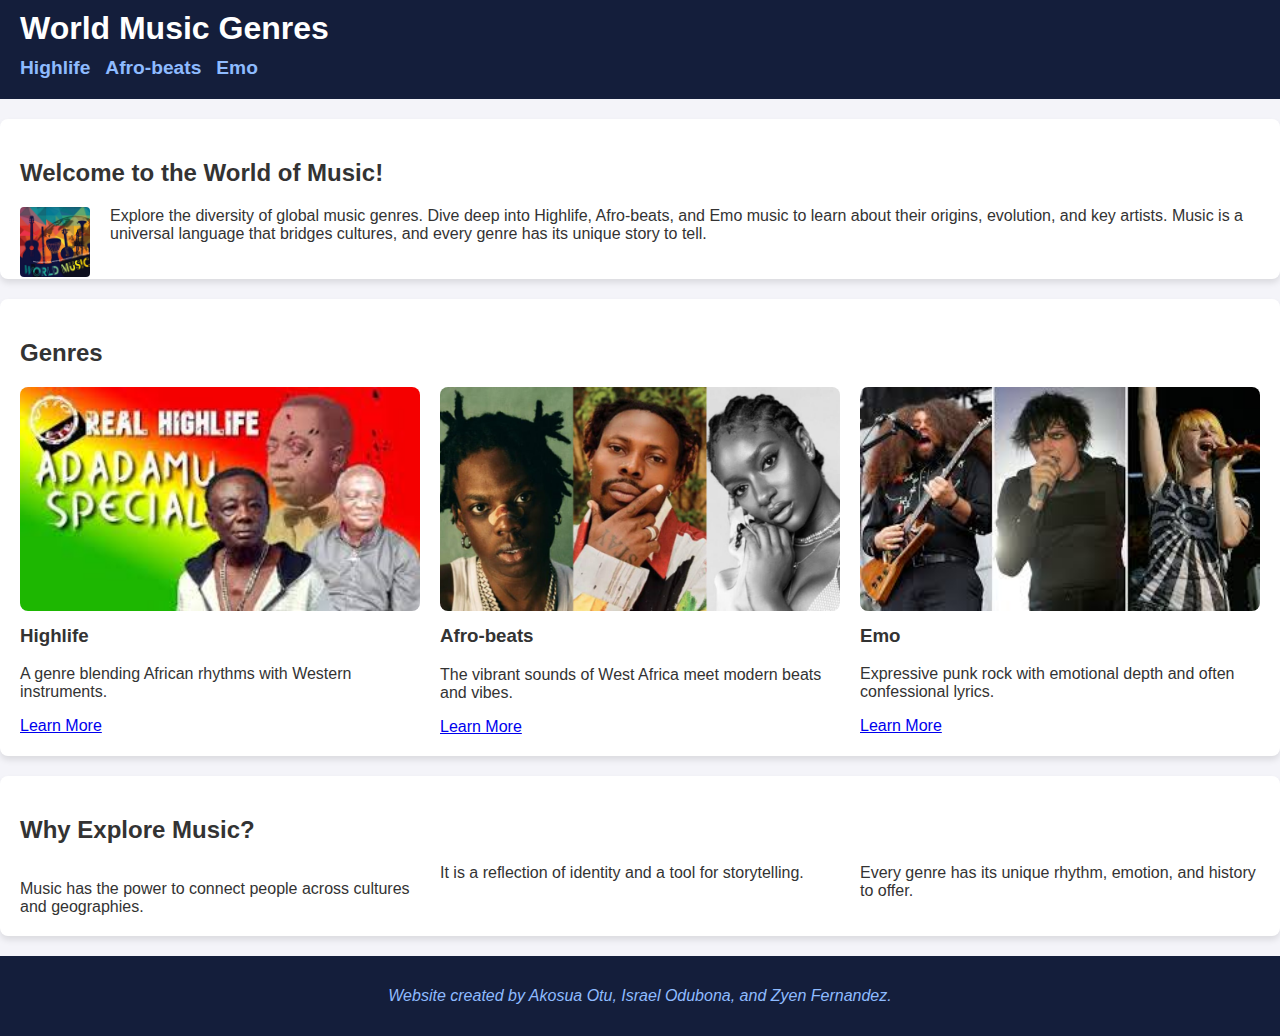
<file: index.html>
<!DOCTYPE html>
<html lang="en">
<head>
  <meta charset="UTF-8">
  <meta name="viewport" content="width=device-width, initial-scale=1.0">
  <title>World Music Genres</title>
  <link rel="stylesheet" href="styles/index.css">
</head>
<body>
  <header>
    <h1>World Music Genres</h1>
    <nav>
      <ul class="flex-nav">
        <li><a href="highlife.html">Highlife</a></li>
        <li><a href="afro-beats.html">Afro-beats</a></li>
        <li><a href="emo.html">Emo</a></li>
      </ul>
    </nav>
  </header>
  <main>
    <section>
      <h2>Welcome to the World of Music!</h2>
      <p>
        <img src="images/WM.jpg" alt="World Music Map" class="float-image">
        Explore the diversity of global music genres. Dive deep into Highlife, Afro-beats, and Emo music to learn about their origins, evolution, and key artists. 
        Music is a universal language that bridges cultures, and every genre has its unique story to tell.
      </p>
    </section>
    <section>
      <h2>Genres</h2>
      <div class="genres-grid">
        <div class="genre">
          <img src="images/HI.jpg" alt="Highlife">
          <h3>Highlife</h3>
          <p>A genre blending African rhythms with Western instruments.</p>
          <a href="https://en.wikipedia.org/wiki/Highlife">Learn More</a>
        </div>
        <div class="genre">
          <img src="images/global-impact.jpg" alt="Afro-beats">
          <h3>Afro-beats</h3>
          <p>The vibrant sounds of West Africa meet modern beats and vibes.</p>
          <a href="https://en.wikipedia.org/wiki/Afrobeat">Learn More</a>
        </div>
        <div class="genre">
          <img src="images/EM.jpg" alt="Emo">
          <h3>Emo</h3>
          <p>Expressive punk rock with emotional depth and often confessional lyrics.</p>
          <a href="https://en.wikipedia.org/wiki/Emo">Learn More</a>
        </div>
      </div>
    </section>
    <section>
      <h2>Why Explore Music?</h2>
      <div class="multicol">
        <p>Music has the power to connect people across cultures and geographies.</p>
        <p>It is a reflection of identity and a tool for storytelling.</p>
        <p>Every genre has its unique rhythm, emotion, and history to offer.</p>
      </div>
    </section>
  </main>
  <footer>
    <p><i>Website created by Akosua Otu, Israel Odubona, and Zyen Fernandez.</i></p>
  </footer>
</body>
</html>
</file>
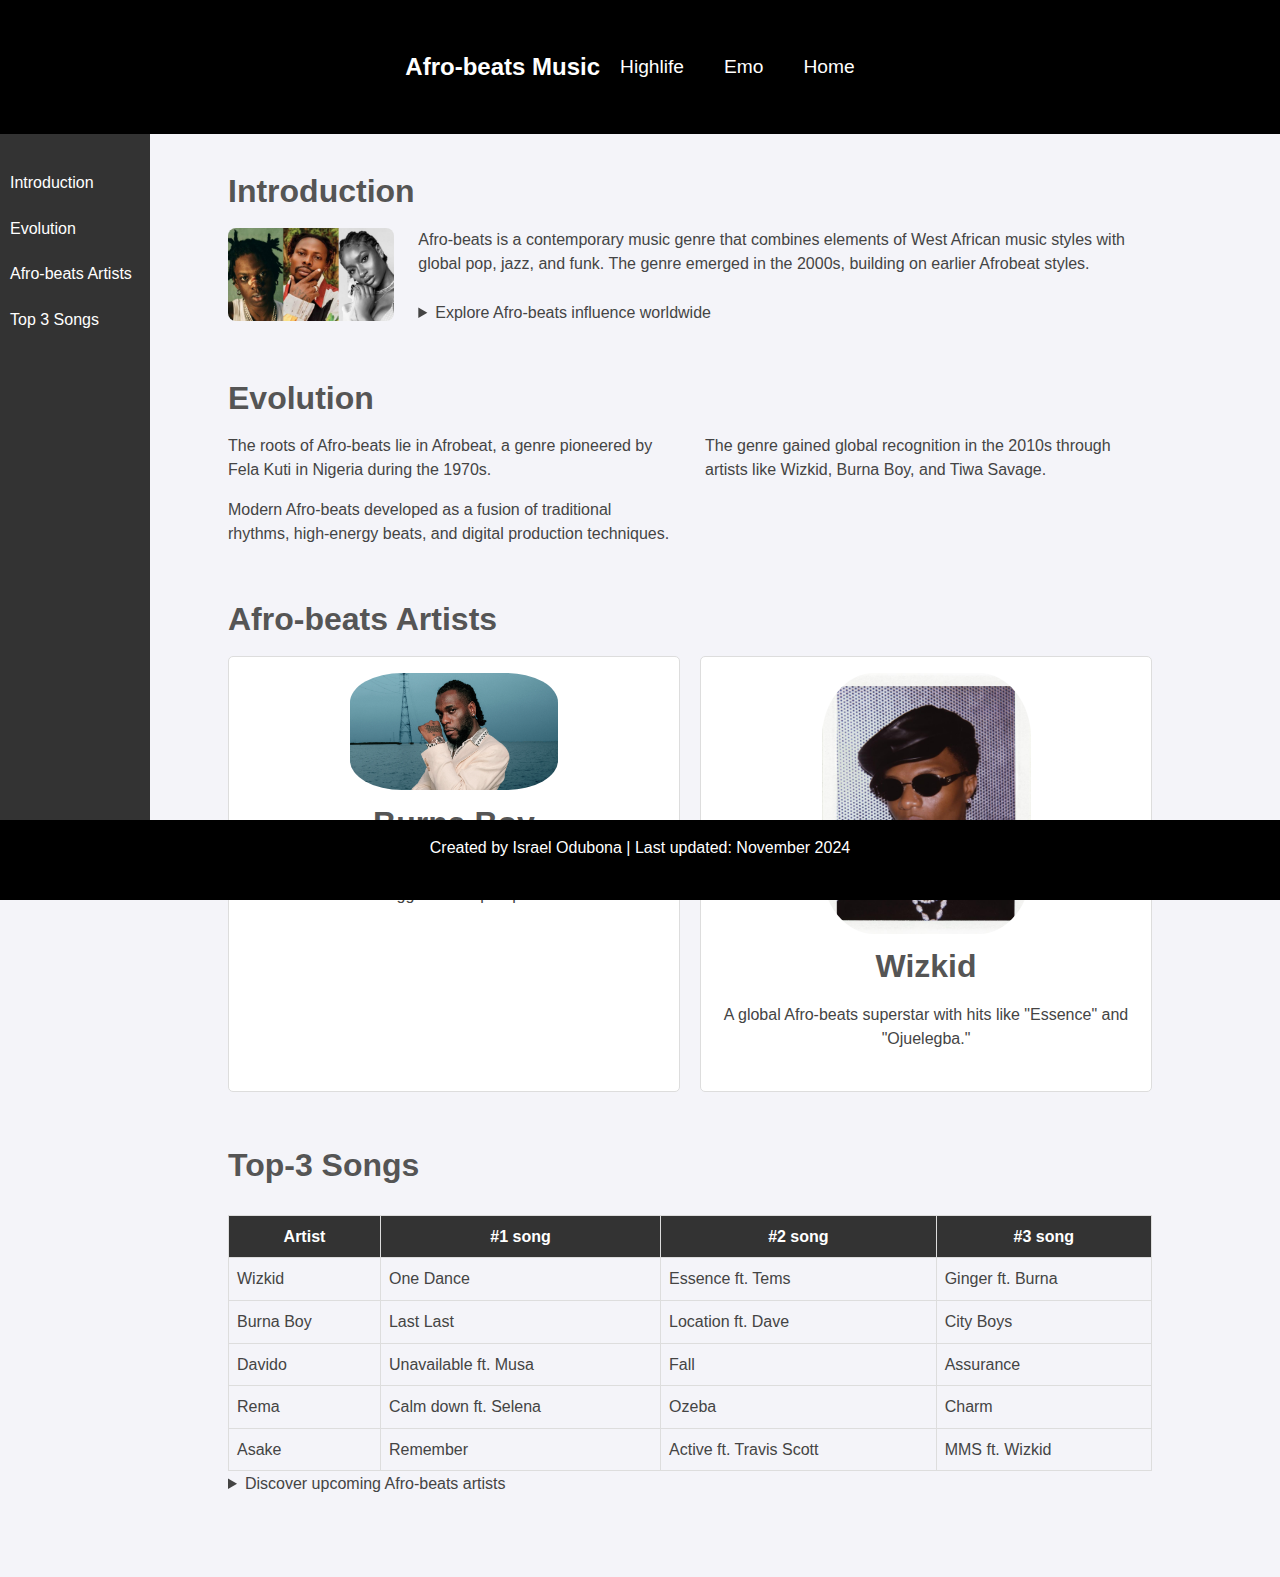
<file: afro-beats.html>
<!DOCTYPE html>
<html lang="en">
<head>
  <meta charset="UTF-8">
  <meta name="viewport" content="width=device-width, initial-scale=1.0">
  <title>Afro-beats Music</title>
  <link rel="stylesheet" href="styles/afro-beats.css">
</head>
<body>
  <header>
    <h1>Afro-beats Music</h1>
    <nav>
      <ul class="flex-nav">
        <li><a href="highlife.html">Highlife</a></li>
        <li><a href="emo.html">Emo</a></li>
        <li><a href="index.html">Home</a></li>
      </ul>
    </nav>
  </header>

  <aside id="side-nav">
    <ul>
        <li><a href="#introduction">Introduction</a></li>
        <li><a href="#evolution">Evolution</a></li>
        <li><a href="#artists">Afro-beats Artists</a></li>
        <li><a href="#Songs">Top 3 Songs</a></li>
    </ul>
  </aside>
  
  <main>
    <section id="introduction">
      <h2>Introduction</h2>
      <p>
        <img src="images/global-impact.jpg" alt="Afro-beats vibes" class="float-image">
        Afro-beats is a contemporary music genre that combines elements of West African music styles with global pop, jazz, and funk. The genre emerged in the 2000s, building on earlier Afrobeat styles.
      </p>
      <details>
        <summary>Explore Afro-beats influence worldwide</summary>
        <p>Afro-beats has inspired global stars and led to collaborations with artists like Beyoncé, Drake, and Ed Sheeran, bringing African culture to an international audience.</p>
      </details>
    </section>
    <section id="evolution">
      <h2>Evolution</h2>
      <div class="multicol">
        <p>The roots of Afro-beats lie in Afrobeat, a genre pioneered by Fela Kuti in Nigeria during the 1970s.</p>
        <p>Modern Afro-beats developed as a fusion of traditional rhythms, high-energy beats, and digital production techniques.</p>
        <p>The genre gained global recognition in the 2010s through artists like Wizkid, Burna Boy, and Tiwa Savage.</p>
      </div>
    </section>
    <section id="artists">
      <h2> Afro-beats Artists</h2>
      <div class="artist-grid">
        <div class="artist">
          <img src="images/they-call-me-burna.webp" alt="Burna Boy">
          <h3>Burna Boy</h3>
          <p>Grammy-winning artist known for blending Afro-beats with reggae and hip-hop.</p>
        </div>
        <div class="artist">
          <img src="images/wizzy.jpg" alt="Wizkid">
          <h3>Wizkid</h3>
          <p>A global Afro-beats superstar with hits like "Essence" and "Ojuelegba."</p>
        </div>
      </div>
    </section>
    <section id="Songs">
      <h3>Top-3 Songs</h3>
        <table>
          <thead>
              <tr>
                  <th>Artist</th>
                  <th>#1 song</th>
                  <th>#2 song</th>
                  <th>#3 song</th>
              </tr>
          </thead>
          <tbody>
              <tr>
                  <td>Wizkid</td>
                  <td>One Dance</td>
                  <td>Essence ft. Tems</td>
                  <td>Ginger ft. Burna</td>
              </tr>
              <tr>
                  <td>Burna Boy</td>
                  <td>Last Last</td>
                  <td>Location ft. Dave</td>
                  <td>City Boys</td>
              </tr>
              <tr>
                  <td>Davido</td>
                  <td>Unavailable ft. Musa</td>
                  <td>Fall</td>
                  <td>Assurance</td>
              </tr>
              <tr>
                  <td>Rema</td>
                  <td>Calm down ft. Selena</td>
                  <td>Ozeba</td>
                  <td>Charm</td>
              </tr>
              <tr>
                  <td>Asake</td>
                  <td>Remember</td>
                  <td>Active ft. Travis Scott</td>
                  <td>MMS ft. Wizkid</td>
              </tr>
          </tbody>
      </table>
      <details>
        <summary>Discover upcoming Afro-beats artists</summary>
        <p>New talents like Fireboy DML, Rema, and Ayra Starr are pushing Afro-beats into the future with fresh styles.</p>
      </details>
    </section>
  </main>
  <footer>
    <p>Created by Israel Odubona | Last updated: November 2024</p>
  </footer>
</body>
</html>
</file>
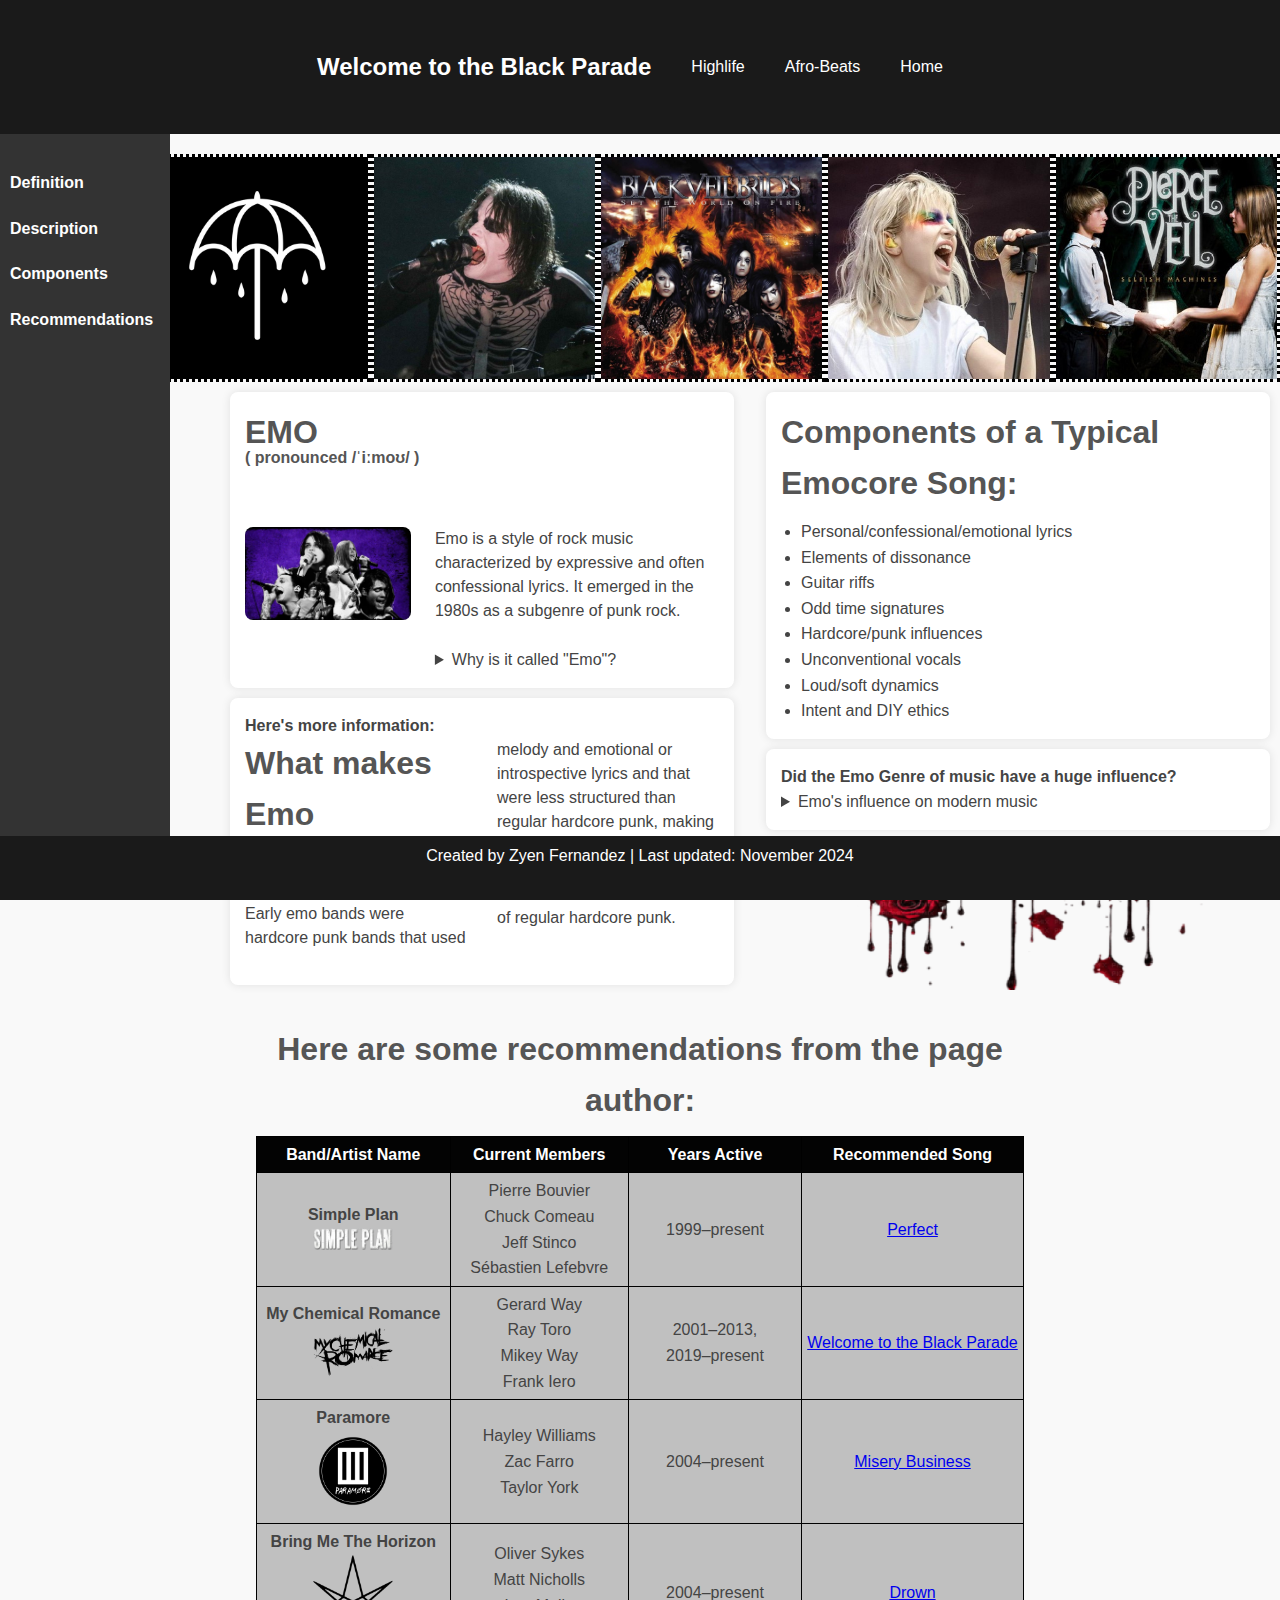
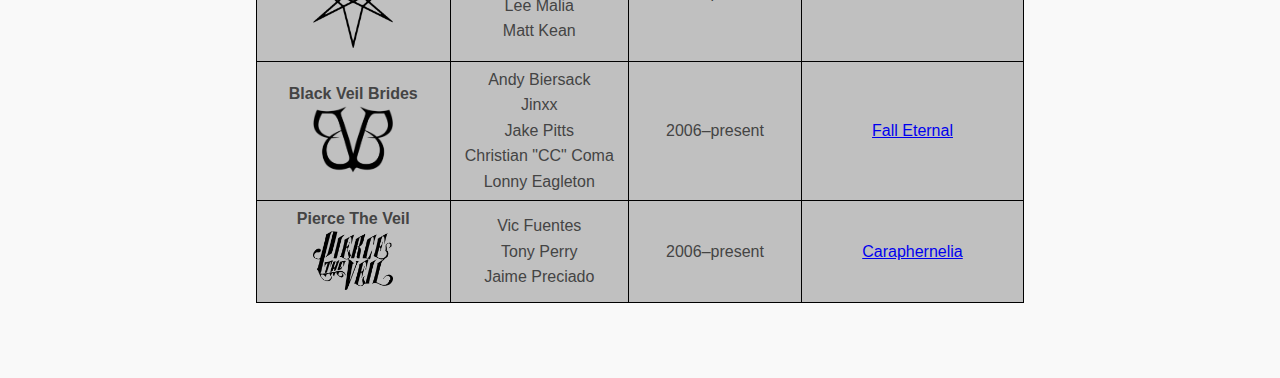
<file: emo.html>
<!DOCTYPE html>
<html lang="en">
<head>
  <meta charset="UTF-8">
  <meta name="viewport" content="width=device-width, initial-scale=1.0">
  <title>Emo Music</title>
  <link rel="stylesheet" href="styles/emo.css">
</head>
<body>
  <header>
    <h1>Welcome to the Black Parade</h1>
    <nav>
      <ul class="flex-nav">
        <li><a href="highlife.html">Highlife</a></li>
        <li><a href="afro-beats.html">Afro-Beats</a></li>
        <li><a href="index.html">Home</a></li>
      </ul>
    </nav>
  </header>

  <aside id="side-nav">
    <nav>
      <a href="#definition"><b>Definition</b></a>
      <a href="#description"><b>Description</b></a>
      <a href="#components"><b>Components</b></a>
      <a href="#recommendations"><b>Recommendations</b></a>
    </nav>
  </aside>
  <div class="image-container">
    <img src="images/bmth.jpg" alt="That's The Spirit album by Bring Me The Horizon">
    <img src="images/gerard-way.jpg" alt="My Chemical Romance's Gerard Way">
    <img src="images/bvb.jpg" alt="Black Veil Brides">
    <img src="images/para.jpg" alt="Hayley Williams">
    <img src="images/ptv.jpg" alt="Selfish Machines album">
  </div>
  <main class="layout">
    <section id="definition" class="container">
      <h2>EMO
        <br>
        <ruby>
            <rt>( pronounced /ˈiːmoʊ/ )</rt>
        </ruby>
      </h2>
      <p>
        <img src="images/emo.jpeg" alt="Emo band" class="float-image">
        Emo is a style of rock music characterized by expressive and often confessional lyrics. It emerged in the 1980s as a subgenre of punk rock.
      </p>
      <details>
        <summary>Why is it called "Emo"?</summary>
        <p>The name "Emo" derives from "emotional hardcore," reflecting its introspective and emotionally intense themes.</p>
      </details>
    </section>
    <section id="description" class="container">
      <h4>Here's more information:</h4>
      <div class="multicol">
        <h2>What makes Emo different?</h2>
            <p>Early emo bands were hardcore punk bands that used melody and emotional or introspective lyrics and that were less structured than regular hardcore punk, making early emo bands different from the aggression, anger, and verse-chorus-verse structures of regular hardcore punk.</p>
      </div>
    </section>
    <section class="container" id="components">
      <h2>Components of a Typical Emocore Song:</h2>
      <ul>
          <li>Personal/confessional/emotional lyrics</li>
          <li>Elements of dissonance</li>
          <li>Guitar riffs</li>
          <li>Odd time signatures</li>
          <li>Hardcore/punk influences</li>
          <li>Unconventional vocals</li>
          <li>Loud/soft dynamics</li>
          <li>Intent and DIY ethics</li>
      </ul>
    </section>
    <section class="container">
      <h4>Did the Emo Genre of music have a huge influence?</h4>
    <details>
      <summary>Emo's influence on modern music</summary>
      <p>Artists like Olivia Rodrigo and Machine Gun Kelly continue to draw inspiration from Emo's introspective and raw lyrical style.</p>
    </details>
  </section>
  <div>
    <img src="images/sticker-border.png" alt="site border" class="border" width="450">
  </div>
</main>
<table  id="recommendations">
  <caption>
      <h2>Here are some recommendations from the page author:</h2>
  </caption>
  <thead>
      <tr>
          <th>Band/Artist Name</th>
          <th>Current Members</th>
          <th>Years Active</th>
          <th>Recommended Song</th>
      </tr>
  </thead>
  <tbody>
      <tr>
          <td><b>Simple Plan <br> <img src="images/simpleplan.png" alt="band logo" width="80"></b></td>
          <td>Pierre Bouvier<br>Chuck Comeau<br>Jeff Stinco<br>Sébastien Lefebvre<br></td>
          <td>1999–present</td>
          <td><a href="https://www.youtube.com/watch?v=PUhhAU8ddag&pp=ygUTcGVyZmVjdCBzaW1wbGUgcGxhbg%3D%3D">Perfect</a></td>
      </tr>
      <tr>
          <td><b>My Chemical Romance <br> <img src="images/mcr.png" alt="band logo" width="80"></b></td>
          <td>Gerard Way<br>Ray Toro<br>Mikey Way<br>Frank Iero</td>
          <td>2001–2013, <br> 2019–present</td>
          <td><a href="https://www.youtube.com/watch?v=G-I9csAflBs&pp=ygUbd2VsY29tZSB0byB0aGUgYmxhY2sgcGFyYWRl">Welcome to the Black Parade</a></td>
      </tr>
      <tr>
          <td><b>Paramore <br> <img src="images/paramore.png" alt="band logo" width="80"></b></td>
          <td>Hayley Williams<br>Zac Farro<br>Taylor York<br></td>
          <td>2004–present</td>
          <td><a href="https://www.youtube.com/watch?v=1VPotzhpAGE">Misery Business</a></td>
      </tr>
      <tr>
          <td><b>Bring Me The Horizon <br> <img src="images/bringmethehorizon.png" alt="band logo" width="80"></b></td>
          <td>Oliver Sykes<br>Matt Nicholls<br>Lee Malia<br>Matt Kean<br></td>
          <td>2004–present</td>
          <td><a href="https://www.youtube.com/watch?v=ymo9oX83kJI">Drown</a></td>
      </tr>
      <tr>
          <td><b>Black Veil Brides<br> <img src="images/blackveilbrides.png" alt="band logo" width="80"></b></td>
          <td>Andy Biersack<br>Jinxx<br>Jake Pitts<br>Christian "CC" Coma<br>Lonny Eagleton</td>
          <td>2006–present</td>
          <td><a href="https://www.youtube.com/watch?v=00SVCcBhI2w">Fall Eternal</a></td>
      </tr>
      <tr>
          <td><b>Pierce The Veil<br> <img src="images/piercetheveil.png" alt="band logo" width="80"></b></td>
          <td>Vic Fuentes<br>Tony Perry<br>Jaime Preciado</td>
          <td>2006–present</td>
          <td><a href="https://www.youtube.com/watch?v=2pr-ZQ3pXzg&pp=ygUdY2FyYXBoZXJuZWxpYSBwaWVyY2UgdGhlIHZlaWw%3D">Caraphernelia</a></td>
      </tr>
  </tbody>
</table>
  <footer>
    <p>Created by Zyen Fernandez | Last updated: November 2024</p>
  </footer>
</body>
</html>
</file>
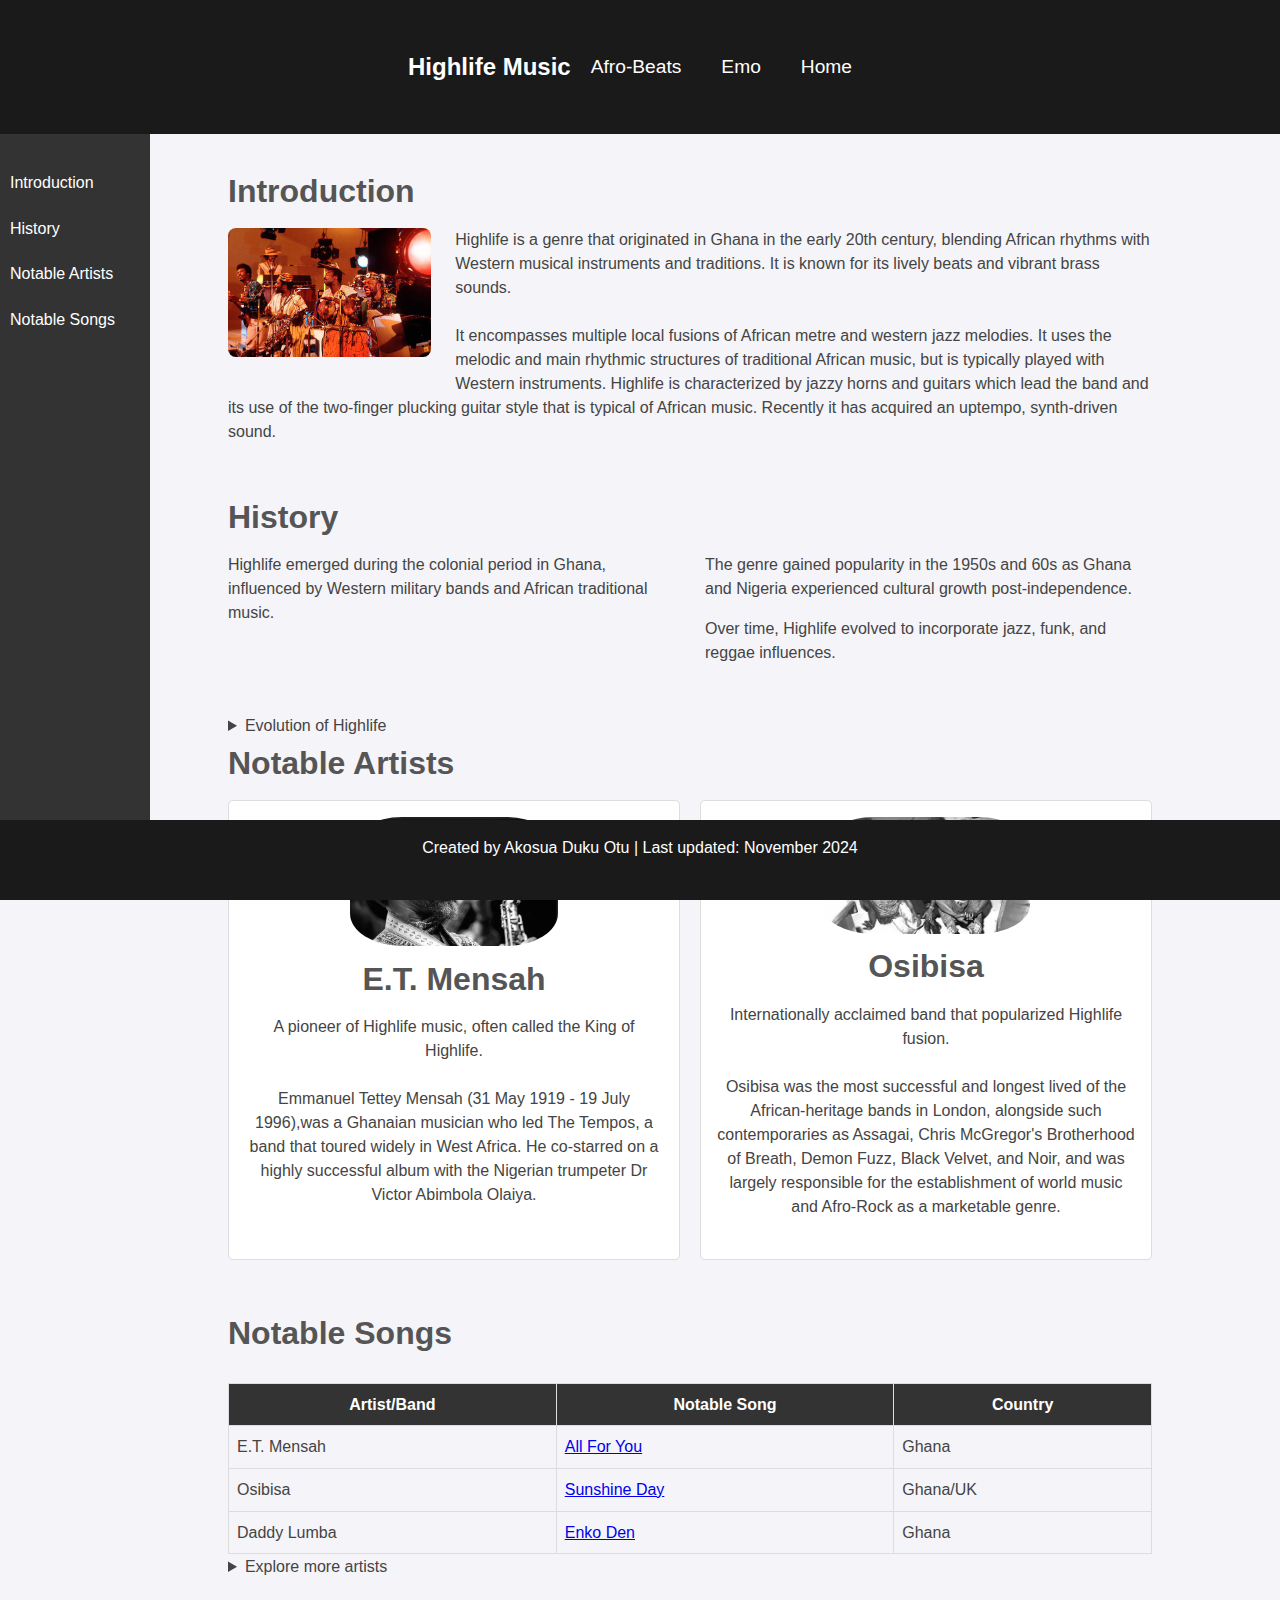
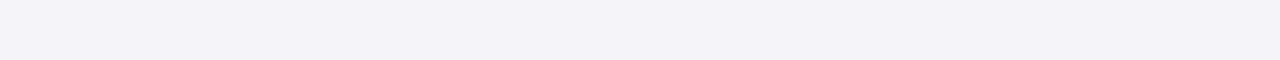
<file: highlife.html>
<!DOCTYPE html>
<html lang="en">
<head>
  <meta charset="UTF-8">
  <meta name="viewport" content="width=device-width, initial-scale=1.0">
  <title>Highlife Music</title>
  <link rel="stylesheet" href="styles/highlife.css">
</head>
<body>
  <header>
    <h1>Highlife Music</h1>
    <nav>
      <ul class="flex-nav">
        <li><a href="afro-beats.html">Afro-Beats</a></li>
        <li><a href="emo.html">Emo</a></li>
        <li><a href="index.html">Home</a></li>
      </ul>
    </nav>
  </header>

  <aside id="side-nav">
    <ul>
        <li><a href="#introduction">Introduction</a></li>
        <li><a href="#history">History</a></li>
        <li><a href="#artists">Notable Artists</a></li>
        <li><a href="#Songs">Notable Songs</a></li>
    </ul>
  </aside>
  
  <main>
    <section id="introduction">
      <h2>Introduction</h2>
      <p>
        <img src="images/osibisa.jpg" alt="Highlife band" class="float-image">
        Highlife is a genre that originated in Ghana in the early 20th century, blending African rhythms with Western musical instruments and traditions. It is known for its lively beats and vibrant brass sounds.
      </p>
      <p> It encompasses multiple local fusions of African metre and western jazz melodies. It uses the melodic and main rhythmic structures of traditional African music, but is typically played with Western instruments. Highlife is characterized by jazzy horns and guitars which lead the band and its use of the two-finger plucking guitar style that is typical of African music. Recently it has acquired an uptempo, synth-driven sound.</p>
      </section>
    <section id="history">
      <h2>History</h2>
      <div class="multicol">
        <p>Highlife emerged during the colonial period in Ghana, influenced by Western military bands and African traditional music.</p>
        <p>The genre gained popularity in the 1950s and 60s as Ghana and Nigeria experienced cultural growth post-independence.</p>
        <p>Over time, Highlife evolved to incorporate jazz, funk, and reggae influences.</p>
      </div>
    </section>
      <details>
        <summary>Evolution of Highlife</summary>
        <p>In the 1970s, the genre incorporated electric instruments, leading to a subgenre known as "Guitar-band Highlife." Later, elements of Highlife influenced Afrobeat and Hiplife in contemporary African music.</p>
      </details>
    
    <section id="artists">
      <h2>Notable Artists</h2>
      <div class="artist-grid">
        <div class="artist">
          <img src="images/ETMENSAH.png" alt="E.T. Mensah">
          <h3>E.T. Mensah</h3>
          <p>A pioneer of Highlife music, often called the King of Highlife.</p>
          <p>Emmanuel Tettey Mensah (31 May 1919 - 19 July 1996),was a Ghanaian musician who led The Tempos, a band that toured widely in West Africa. He co-starred on a highly successful album with the Nigerian trumpeter Dr Victor Abimbola Olaiya.</p>
        </div>
        <div class="artist">
          <img src="images/OIP.jpg" alt="Osibisa">
          <h3>Osibisa</h3>
          <p>Internationally acclaimed band that popularized Highlife fusion.</p>
          <p>Osibisa was the most successful and longest lived of the African-heritage bands in London, alongside such contemporaries as Assagai, Chris McGregor's Brotherhood of Breath, Demon Fuzz, Black Velvet, and Noir, and was largely responsible for the establishment of world music and Afro-Rock as a marketable genre.</p>
        </div>
      </div>
    </section>
    <section id="Songs">
      <h3>Notable Songs</h3>
      <table>
        <thead>
          <tr>
            <th>Artist/Band</th>
            <th>Notable Song</th>
            <th>Country</th>
          </tr>
        </thead>
        <tbody>
          <tr>
            <td>E.T. Mensah</td>
            <td><a href="https://www.youtube.com/watch?v=9rK3DIN3EuU">All For You</a></td>
            <td>Ghana</td>
          </tr>
          <tr>
            <td>Osibisa</td>
            <td><a href="https://www.youtube.com/watch?v=sF7g5lW6Wjw">Sunshine Day</a></td>
            <td>Ghana/UK</td>
          </tr>
          <tr>
            <td>Daddy Lumba</td>
            <td><a href="https://www.youtube.com/watch?v=hoROvQnobzo">Enko Den</a></td>
            <td>Ghana</td>
          </tr>
        </tbody>
      </table>
      <details>
        <summary>Explore more artists</summary>
        <p>Other influential Highlife artists include Pat Thomas, Victor Olaiya, and the Ramblers Dance Band, who significantly shaped the genre in West Africa.</p>
      </details>
    </section>
  </main>
  <footer>
    <p>Created by Akosua Duku Otu | Last updated: November 2024</p>
  </footer>
</body>
</html>
</file>
<file: styles/index.css>
body {
    font-family: 'Arial', sans-serif;
    margin: 0;
    padding: 0;
    color: #333;
    background-color: #f4f4f9;
  }
  
  header {
    background-color: rgb(20, 30, 59);
    color: rgb(255, 255, 255);
    padding: 10px 20px;
    position: sticky;
    top: 0;
    z-index: 1000;
  }
  
  header h1 {
    font-size: 2rem;
    margin: 0;
  }
  
  .flex-nav {
    display: flex;
    gap: 15px;
    list-style: none;
    padding: 0;
    margin: 10px 0;
  }
  
  .flex-nav li a {
    color: rgb(142, 187, 255);
    font-weight: bold;
    text-decoration: none;
    font-size: 1.2rem;
  }

  nav a:hover {
    color: #4682B4;
  }
  
  main section {
    padding: 20px;
    max-width: 1300px;
    margin: 20px auto;
    background-color: white;
    border-radius: 8px;
    box-shadow: 0 4px 6px rgba(0, 0, 0, 0.1);
  }
  
  .float-image {
    float: left;
    margin: 10px 20px 10px 0;
    max-width: 70px;
    border-radius: 4px;
    margin-top: 0px;
  }
  
  .genres-grid {
    display: grid;
    grid-template-columns: repeat(auto-fit, minmax(250px, 1fr));
    gap: 20px;
    margin-top: 20px;
  }
  
  .genre img {
    width: 100%;
    border-radius: 8px;
  }
  
  .genre h3 {
    margin-top: 10px;
  }
  
  .multicol {
    column-count: 3;
    column-gap: 20px;
    margin-top: 20px;
  }
  
  footer {
    text-align: center;
    padding: 15px;
    background-color: rgb(20, 30, 59);
    color: rgb(142, 187, 255);
  }
  
  @media (max-width: 768px) {
    .float-image {
      float: left;
      display: block;
      margin: 10px auto;
    }
  
    .genres-grid {
      grid-template-columns: 1fr;
    }
  
    .music-columns {
      column-count: 1;
    }
  }
</file>
<file: styles/afro-beats.css>
* {
    margin: 0;
    padding: 0;
    box-sizing: border-box;
  }
  
  body {
    display: flex;
    flex-direction: column;
    font-family: Arial, sans-serif;
    line-height: 1.6;
    background-color: #f4f4f9;
    color: #444;
  }

  header {
    background-color: black;
    display: flex;
    align-items: center;
    justify-content: center;
    color: white;
    padding: 3rem 0;
    position: sticky;
    top: 0;
    z-index: 10;
  }
  
  header h1 {
    text-align: center;
    font-size: 1.5rem;
  }
  
  h3 {
    font-size: 2rem;
    margin-bottom: 10px;
    color: #555;
  }
  nav ul {
    display: flex;
    justify-content: center;
    list-style-type: none;
  }
  
  nav ul li {
    margin: 0 20px;
  }
  
  nav ul li a {
    color: white;
    text-decoration: none;
    font-size: 1.2rem;
  }

  nav a:hover {
    color: #4682B4;
  }

  #side-nav {
    width: 150px;
    background-color: #333;
    color: white;
    height: 100vh;
    padding-top: 160px; 
    position: fixed;
    top: 0;
    left: 0;
    overflow-y: auto;
}

#side-nav ul {
    list-style: none;
    padding: 0;
    margin: 0;
}

#side-nav a {
    color: white;
    text-decoration: none;
    display: flex;
    padding: 10px;
}

#side-nav a:hover {
    background-color: #575757;
}

  footer {
    background-color: black;
    color: white;
    text-align: center;
    padding: 1rem 0;
    position: fixed;
    bottom: 0;
    width: 100%;
  }
  
  main {
    flex: 1;
    padding: 2rem 10%;
    margin-left: 100px;
    margin-top: 0px;
  }
  
  section {
    margin-bottom: 3rem;
  }
  
  h2 {
    font-size: 2rem;
    margin-bottom: 10px;
    color: #555;
  }
  
  p {
    font-size: 1rem;
    line-height: 1.5;
    margin-bottom: 1.5rem;
  }
  
  .float-image {
    float: left;
    margin-right: 1.5rem;
    margin-bottom: 1.5rem;
    width: 18%;
    border-radius: 8px;
  }
  
  .details {
    margin-top: 1rem;
    background-color: #f1f1f1;
    padding: 1rem;
    border-radius: 5px;
  }

  .multicol {
    column-count: 2;
    column-gap: 30px;
    margin-bottom: 20px;
  }
  
  .multicol p {
    margin-bottom: 1rem;
  }
  
  .artist-grid {
    display: grid;
    grid-template-columns: 1fr 1fr;
    gap: 20px;
    margin-bottom: 20px;
  }
  
  .artist {
    text-align: center;
    border: 1px solid #ddd;
    padding: 1rem;
    border-radius: 5px;
    background-color: #fff;
  }
  
  .artist img {
    max-width: 50%;
    height: auto;
    border-radius: 25%;
  }
  
  table {
    width: 100%;
    border-collapse: collapse;
    margin-top: 1.5rem;
  }
  
  table, th, td {
    border: 1px solid #ddd;
    padding: 8px;
  }
  
  th {
    background-color: #333;
    color: white;
  }
  
  tbody tr:hover {
    background-color: #f1f1f1;
  }
  
  @media (max-width: 768px) {
    main {
      padding: 1rem;
    }
  
    .artist-grid {
      grid-template-columns: 1fr;
    }
  
    .float-image {
      width: 30%;
      float: left;
      margin-right: 0;
    }
  }
  
  .music-columns {
    column-count: 1;
  }
  @media(max-width:768px){
    .multicol{
      column-count: 1;
    }
  }

  @media (max-width: 480px) {
    header {
      width: 100%;
    }
    header h1 {
      font-size: 1.8rem;
    }
  
    nav ul {
      flex-direction: column;
    }
  
    nav ul li {
      margin: 5px 0;
    }
  }

  @media(max-width:768px){
    #side-nav{
      width:100px;
    }
    header{
      height: 50px;
    }
  }
</file>
<file: styles/emo.css>
* {
    margin: 0;
    padding: 0;
    box-sizing: border-box;
  }
  
  body {
    font-family: 'Roboto', sans-serif;
    line-height: 1.6;
    background-color: #f9f9f9;
    color: #444;
  }
  
  header {
    background-color: #1a1a1a;
    color: white;
    display: flex;
    align-items: center;
    justify-content: center;
    padding: 3rem 0;
    position: sticky;
    top: 0;
    z-index: 100;
  }
  
  header h1 {
    text-align: center;
    font-size: 1.5rem;
  }

  .image-container {
    display: grid;
    float: right;
    width: 88.8%;
    margin-top: 20px;
    grid-template-columns: repeat(5, 1fr);
    gap: 0px;
}

  .image-container img {
    max-width: 100%;
    height: auto;
    border: 3px dotted black;
  }
  
  nav ul {
    display: flex;
    justify-content: center;
    list-style-type: none;
  }
  
  nav ul li {
    margin: 0 20px;
  }
  
  nav a {
    color: white;
    text-decoration: none;
    font-size: 1rem;
  }


  nav a:hover {
    color: #4682B4;
  }

  #side-nav {
    width: 170px;
    background-color: #333;
    color: white;
    height: 100vh;
    padding-top: 160px;
    position: fixed;
    top: 0;
    left: 0;
    overflow-y: auto;
}

  #side-nav a {
    color: white;
    text-decoration: none;
    display: flex;
    padding: 10px;
    position: relative;
}

  #side-nav a:hover {
    background-color: #575757;
}
 
  footer {
    background-color: #1a1a1a;
    color: white;
    text-align: center;
    padding: 0.5rem 0;
    position: fixed;
    bottom: 0;
    width: 100%;
  }
  
  
  main {
    padding: 2rem 10%;
    margin-left: 220px; 
    margin-top: 0px;
  }
  
  section {
    margin-bottom: 3rem;
  }
  
  h2 {
    font-size: 2rem;
    margin-bottom: 10px;
    color: #555;
  }

  h3 {
    font-size: 2rem;
    margin-bottom: 10px;
    color: #555;
  }
  
  p {
    font-size: 1rem;
    line-height: 1.5;
    margin-bottom: 1.5rem;
  }

  ul {
    padding-left: 20px;
}
  
  .float-image {
    float: left;
    margin-right: 1.5rem;
    margin-bottom: 2rem;
    width: 35%;
    border-radius: 8px;
  }
  
  .details {
    margin-top: 1rem;
    background-color: #f1f1f1;
    padding: 1rem;
    border-radius: 5px;
  }

  .container {
    background-color: white;
    padding: 15px;
    margin-bottom: 10px;
    border-radius: 8px;
    box-shadow: 0 0 10px rgba(0, 0, 0, 0.1);
  }
  .layout {
    column-count: 2;
    column-gap: 2em;
    padding: 10px;
  }

  .border {
    display: block;
    margin: 0 auto;
}
  
  .multicol {
    column-count: 2;
    column-gap: 30px;
    margin-bottom: 20px;
  }
  
  .multicol p {
    margin-bottom: 1rem;
  }
  
  table {
    border-collapse: collapse; 
    width: 60%;  
    margin: 20px auto;
    margin-bottom: 75px;
    justify-content: center;;
}

th {
    border: 1px solid black;    
    padding: 5px;              
    text-align: left;        
    width: 10%;                
    background-color: rgb(3, 3, 3);    
    color: white;
    text-align: center;
}

td {
    background-color: rgb(192, 192, 192);
    border: 1px solid black;    
    padding: 5px;              
    text-align: center;        
    width: 10%;                
}

tbody th {
    background-color: black;     
    color: white;         
}

  
  @media (max-width: 768px) {
    main {
      margin-left: 100px;
      padding: 1rem;
    }
  
    .float-image {
      width: 30%;
      float: left;
      margin-right: 0;
    }

    .border {
      display: none;
    }

    .layout {
      column-count: 1;
  }
    table {
      float: right;
      margin-right: 10px;
    }
    #side-nav {
      width: 100px;
    }
    nav a {
      font-size: 0.5rem;
      margin-top: auto;
      display: flex;
      justify-content: center; 
    }

  
  @media (max-width: 480px) {
    header {
      width: 100%;
    }
    caption {
      display: flex;
      justify-content: space-around;
      float: right;
    }
    table {
      width: 50%;
      float: right;
      justify-content: right;
    }
    header h1 {
      font-size: 1rem;
    }
  
    nav ul {
      flex-direction: column;
    }
  
    nav ul li {
      margin: 0px;
    }
  }
}
</file>
<file: styles/highlife.css>
* {
    margin: 0;
    padding: 0;
    box-sizing: border-box;
  }
  
  body {
    display: flex;
    flex-direction: column;
    font-family: 'Arial', sans-serif;
    line-height: 1.6;
    background-color: #f4f4f9;
    color: #444;
  }
  
  header {
    background-color: #1a1a1a;
    display: flex;
    align-items: center;
    justify-content: center;
    color: white;
    padding: 3rem 0;
    position: sticky;
    top: 0;
    z-index: 10;
  }
  
  header h1 {
    text-align: center;
    font-size: 1.5rem;
  }
  
  nav ul {
    display: flex;
    justify-content: center;
    list-style-type: none;
  }
  
  nav ul li {
    margin: 0 20px;
  }
  
  nav ul li a {
    color: white;
    text-decoration: none;
    font-size: 1.2rem;
  }

  nav a:hover {
    color: #4682B4;
  }

  #side-nav {
    width: 150px;
    background-color: #333;
    color: white;
    height: 100vh;
    padding-top: 160px;
    position: fixed;
    top: 0;
    left: 0;
    overflow-y: auto;
}

#side-nav ul {
    list-style: none;
    padding: 0;
    margin: 0;
}

#side-nav a {
    color: white;
    text-decoration: none;
    display: flex;
    padding: 10px;
}

#side-nav a:hover {
    background-color: #575757;
}

  
  footer {
    background-color: #1a1a1a;
    color: white;
    text-align: center;
    padding: 1rem 0;
    position: fixed;
    bottom: 0;
    width: 100%;
  }
  
  main {
    flex: 1;
    padding: 2rem 10%;
    margin-left: 100px;
    margin-top: 0px;
  
  }
  
  section {
    margin-bottom: 3rem;
  }
  
  h2 {
    font-size: 2rem;
    margin-bottom: 10px;
    color: #555;
  }

  h3 {
    font-size: 2rem;
    margin-bottom: 10px;
    color: #555;
  }

  
  
  p {
    font-size: 1rem;
    line-height: 1.5;
    margin-bottom: 1.5rem;
  }
  
  .float-image {
    float: left;
    margin-right: 1.5rem;
    margin-bottom: 1.5rem;
    width: 22%;
    border-radius: 8px;
  }
  
  .details {
    margin-top: 1rem;
    background-color: #f1f1f1;
    padding: 1rem;
    border-radius: 5px;
  }
  
  .multicol {
    column-count: 2;
    column-gap: 30px;
    margin-bottom: 20px;
  }
  
  .multicol p {
    margin-bottom: 1rem;
  }
  
  .artist-grid {
    display: grid;
    grid-template-columns: 1fr 1fr;
    gap: 20px;
    margin-bottom: 20px;
  }
  
  .artist {
    text-align: center;
    border: 1px solid #ddd;
    padding: 1rem;
    border-radius: 5px;
    background-color: #fff;
  }
  
  .artist img { 
    max-width: 50%;
    height: auto;
    border-radius: 25%;
  }
  
  table {
    width: 100%;
    border-collapse: collapse;
    margin-top: 1.5rem;
  }
  
  table, th, td {
    border: 1px solid #ddd;
    padding: 8px;
  }
  
  th {
    background-color: #333;
    color: white;
  }
  
  tbody tr:hover {
    background-color: #f1f1f1;
  }
  
  @media (max-width: 768px) {
    main {
      padding: 1rem;
    }
  
    .artist-grid {
      grid-template-columns: 1fr;
    }
  
    .float-image {
      width: 30%;
      float: left;
      margin-right: 0;
    }
  
    .music-columns {
      column-count: 1;
    }
  }

  @media (max-width: 768px) {
    .multicol {
      column-count: 1; 
    }

  }
  
  @media (max-width: 480px) {
    header h1 {
      font-size: 1.8rem;
      margin-bottom: 10px; 
    }
  
    nav ul {
      flex-direction: column;
    }
  
    nav ul li {
      margin: 0px;
    }
  }

  @media (max-width: 768px) {
  #side-nav {
    width: 100px; 
  }
  details {
    margin-bottom: 50px;
  }
  header {
    height: 50px;
  }
}
</file>
